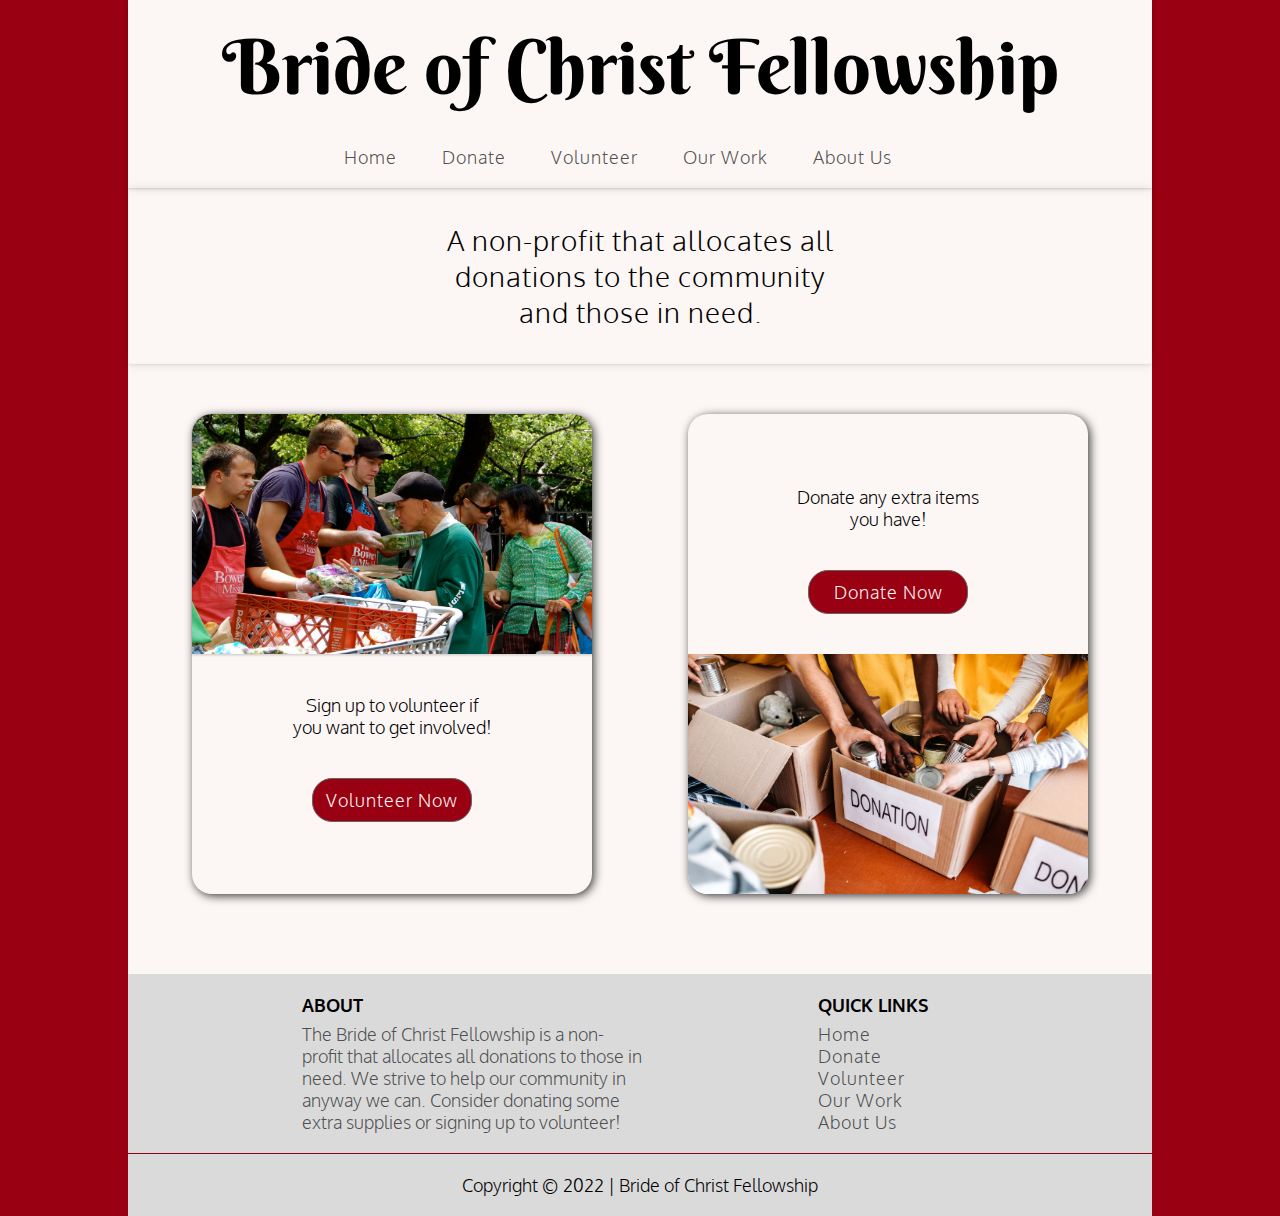
<file: index.html>
<!doctype html>		
<html lang="en">    
<head>              
 <title>Non-profit church</title>
 <meta charset="utf-8" />
 <meta name="description" content="A non-profit donating supplies to families in need.">
 <meta name="viewport" content="width=device-width, initial-scale=1"> 
 <link rel="stylesheet" href="index.css"/>
</head>
<body>
<div class="wrapper">
	<div class="title">
		<header class="text-lg">
  			<h1>Bride of Christ Fellowship</h1>
 		</header>
 		<nav>
			<div class="navbar text-sm">
				<ul>
					<li><a href="index.html">Home</a></li>
					<li><a href="donate.html">Donate</a></li>
					<li><a href="volunteer.html">Volunteer</a></li>
					<li><a href="ourwork.html">Our Work</a></li>
					<li><a href="about.html">About Us</a></li>
				</ul>
			</div>
		</nav>
	</div>

	<section class="text-md">
		<div class="main-text">
			<p>
			A non-profit that allocates all donations
			to the community and those in need.
			</p>
		</div>
	</section>

	<div class="content">
		<div class="box-1 text-sm">
			<img src="volunteer.jpeg" alt="volunteer">
			<p>Sign up to volunteer if you want to get involved!</p>
			<a href="volunteer.html">Volunteer Now</a>
		</div>

		<div class="box-2 text-sm">
			<img src="donation.jpeg" alt="donation">
			<a href="donate.html">Donate Now</a>
			<p>Donate any extra items you have!</p>
		</div>
	</div>
	<footer class="text-sm">
		<div class="top-footer">
			<div class="footer-text">
				<h4>ABOUT</h4>
				<p>The Bride of Christ Fellowship is a non-profit that allocates all donations to those in need. We strive to help our community in anyway we can. Consider donating some extra supplies or signing up to volunteer! </p>
			</div>
			<div class="footer-links">
				<h4>QUICK LINKS</h4>
				<ul>
					<li><a href="index.html">Home</a></li>
					<li><a href="donate.html">Donate</a></li>
					<li><a href="volunteer.html">Volunteer</a></li>
					<li><a href="ourwork.html">Our Work</a></li>
					<li><a href="about.html">About Us</a></li>
				</ul>
			</div>
		</div>
		<div class="bottom-footer">
			<p>Copyright &copy; 2022 | Bride of Christ Fellowship</p>
		</div>
	</footer>
</div>
</body>
</html>
</file>
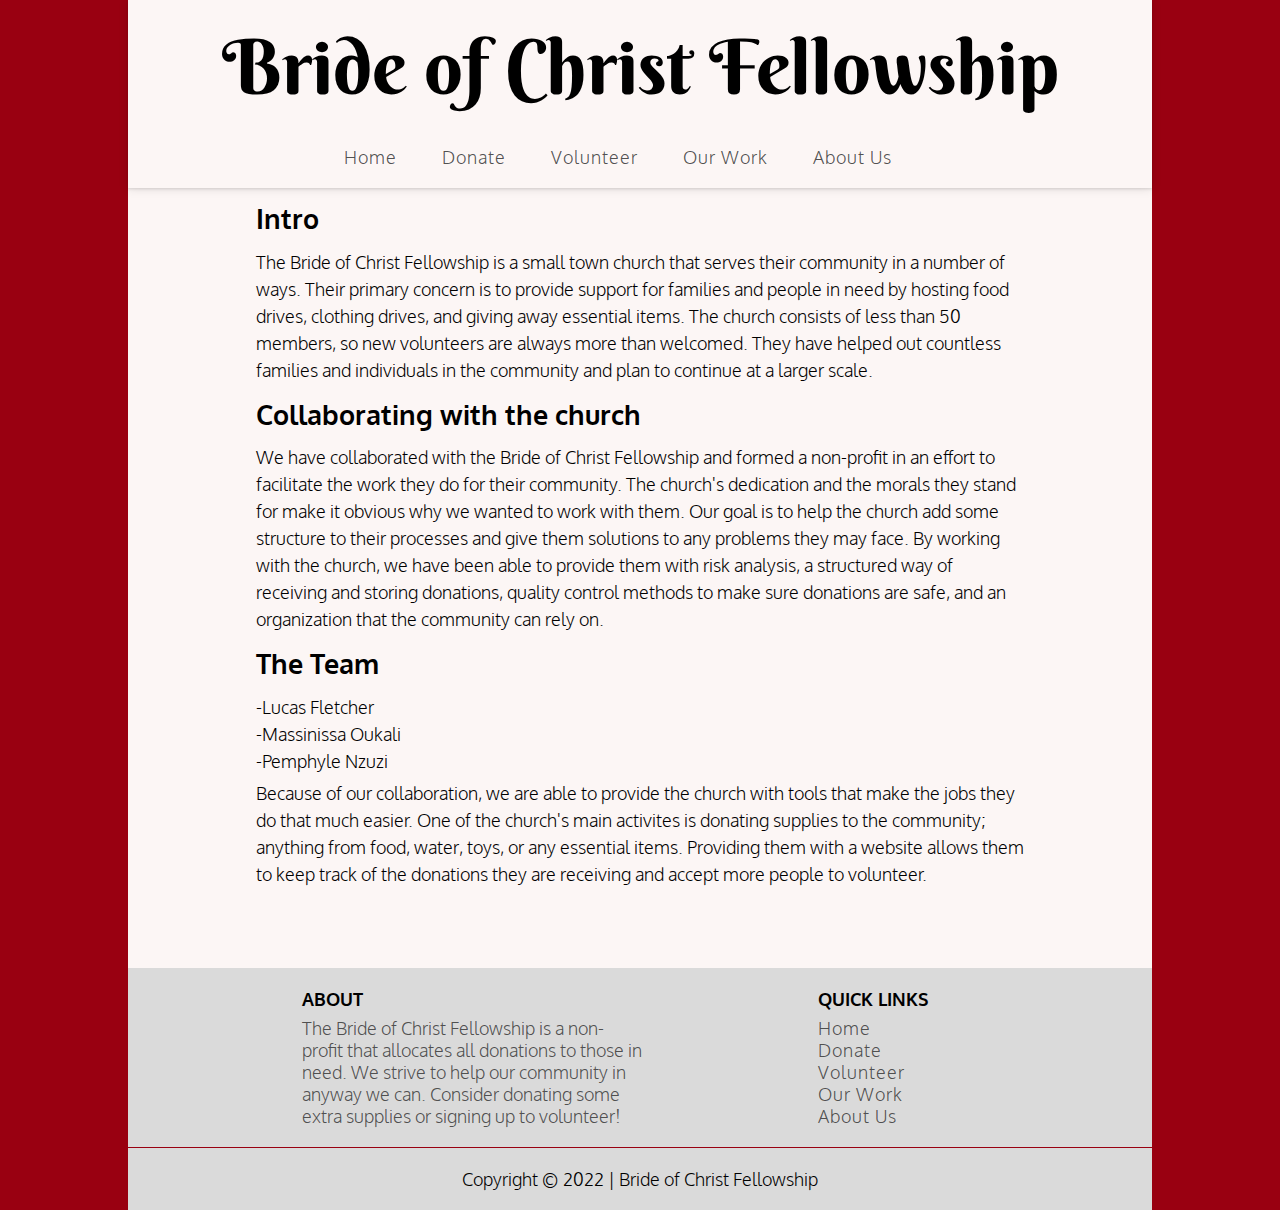
<file: about.html>
<!doctype html>	
<html lang="en">     
<head>
 <title>About Us</title>
 <meta charset="utf-8" />
 <meta name="description" content="Str8-Edge barbershop is situated on carmel dr and keystone">
 <meta name="viewport" content="width=device-width, initial-scale=1"> 
 <link rel="stylesheet" href="about.css"/>
 
</head>
<body>
  <div class="wrapper">
    <div class="title">
       <header class="text-lg">
            <h1>Bride of Christ Fellowship</h1>
        </header>
        <nav>
          <div class="navbar text-sm">
             <ul>
                <li><a href="index.html">Home</a></li>
                <li><a href="donate.html">Donate</a></li>
                <li><a href="volunteer.html">Volunteer</a></li>
                <li><a href="ourwork.html">Our Work</a></li>
                <li><a href="about.html">About Us</a></li>
             </ul>
          </div>
       </nav>
    </div>

    <section class="text-sm">
       <div class="main">
          <h2>Intro</h2>
          <p>The Bride of Christ Fellowship is a small town church that serves their community in a number of ways. Their primary concern is to provide support for families and people in need by hosting food drives, clothing drives, and giving away essential items. The church consists of less than 50 members, so new volunteers are always more than welcomed. They have helped out countless families and individuals in the community and plan to continue at a larger scale.</p>
          <h2>Collaborating with the church</h2>
          <p>We have collaborated with the Bride of Christ Fellowship and formed a non-profit in an effort to facilitate the work they do for their community. The church's dedication and the morals they stand for make it obvious why we wanted to work with them. Our goal is to help the church add some structure to their processes and give them solutions to any problems they may face. By working with the church, we have been able to provide them with risk analysis, a structured way of receiving and storing donations, quality control methods to make sure donations are safe, and an organization that the community can rely on.  </p>
          
          <h2>The Team</h2>
          <ul>
             <li>-Lucas Fletcher</li>
             <li>-Massinissa Oukali</li>
             <li>-Pemphyle Nzuzi</li>
          </ul>
          <p>Because of our collaboration, we are able to provide the church with tools that make the jobs they do that much easier. One of the church's main activites is donating supplies to the community; anything from food, water, toys, or any essential items. Providing them with a website allows them to keep track of the donations they are receiving and accept more people to volunteer.</p>
       </div>
    </section>
    <footer class="text-sm">
		<div class="top-footer">
			<div class="footer-text">
				<h4>ABOUT</h4>
				<p>The Bride of Christ Fellowship is a non-profit that allocates all donations to those in need. We strive to help our community in anyway we can. Consider donating some extra supplies or signing up to volunteer! </p>
			</div>
			<div class="footer-links">
				<h4>QUICK LINKS</h4>
				<ul>
					<li><a href="index.html">Home</a></li>
					<li><a href="donate.html">Donate</a></li>
					<li><a href="volunteer.html">Volunteer</a></li>
					<li><a href="ourwork.html">Our Work</a></li>
					<li><a href="about.html">About Us</a></li>
				</ul>
			</div>
		</div>
		<div class="bottom-footer">
			<p>Copyright &copy; 2022 | Bride of Christ Fellowship</p>
		</div>
	</footer>
</body>
</html>
</file>
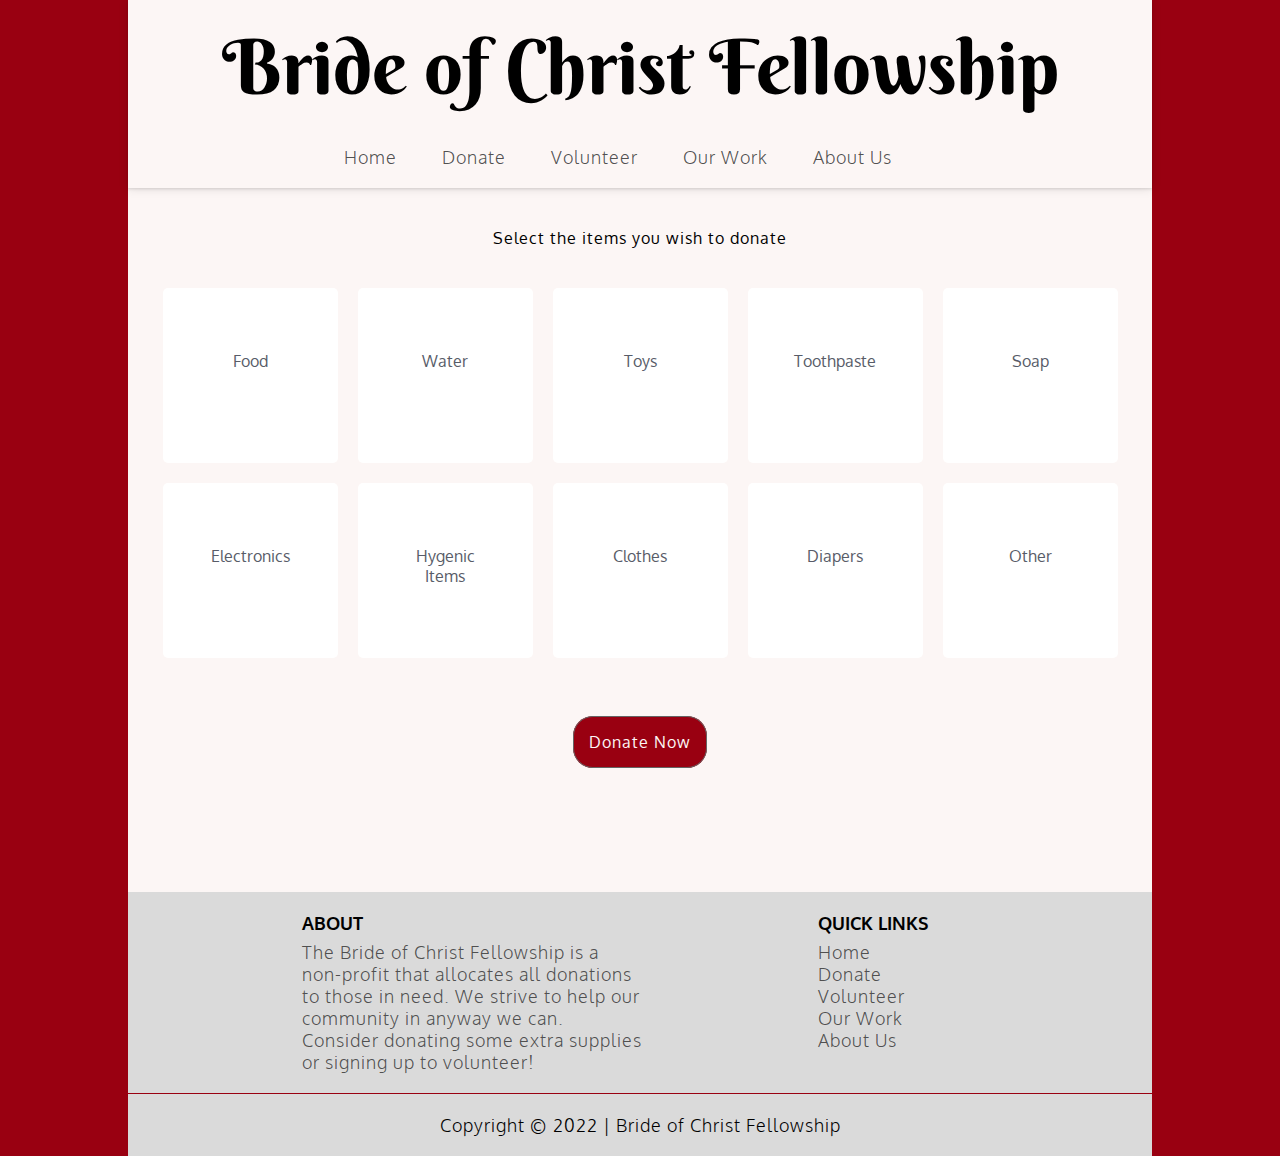
<file: donate.html>
<!doctype html>		
<html lang="en">     
<head>
 <title>Donate Supplies</title>
 <meta charset="utf-8" />
 <meta name="description" content="Donate supplies to help out the community.">
 <meta name="viewport" content="width=device-width, initial-scale=1"> 
 <link rel="stylesheet" href="donate.css"/>
</head>
<body>
	<div class="wrapper">
		<div class="title">
			<header class="text-lg">
				  <h1>Bride of Christ Fellowship</h1>
			 </header>
			 <nav>
				<div class="navbar text-sm">
					<ul>
						<li><a href="index.html">Home</a></li>
						<li><a href="donate.html">Donate</a></li>
						<li><a href="volunteer.html">Volunteer</a></li>
						<li><a href="ourwork.html">Our Work</a></li>
						<li><a href="about.html">About Us</a></li>
					</ul>
				</div>
			</nav>
		</div>
	</div>

	<div class="main-container">
		<div class="donate-title">
		  <p>Select the items you wish to donate</p>
		</div>
	  
		<div class="container">
		  <label class="option_item">
			<input type="checkbox" class="checkbox">
			<div class="option_inner food">
			  <div class="tickmark"></div>
			  <div class="name">Food</div>
			</div>
		  </label>
		  <label class="option_item">
			<input type="checkbox" class="checkbox">
			<div class="option_inner water">
			  <div class="tickmark"></div>
			  <div class="name">Water</div>
			</div>
		  </label>
		  <label class="option_item">
			<input type="checkbox" class="checkbox">
			<div class="option_inner toys">
			  <div class="tickmark"></div>
			  <div class="name">Toys</div>
			</div>
		  </label>
		  <label class="option_item">
			<input type="checkbox" class="checkbox">
			<div class="option_inner toothpaste">
			  <div class="tickmark"></div>
			  <div class="name">Toothpaste</div>
			</div>
		  </label>
		  <label class="option_item">
			<input type="checkbox" class="checkbox">
			<div class="option_inner soap">
			  <div class="tickmark"></div>
			  <div class="name">Soap</div>
			</div>
		  </label>
		  <label class="option_item">
			<input type="checkbox" class="checkbox">
			<div class="option_inner electronics">
			  <div class="tickmark"></div>
			  <div class="name">Electronics</div>
			</div>
		  </label>
		  <label class="option_item">
			<input type="checkbox" class="checkbox">
			<div class="option_inner hygene">
			  <div class="tickmark"></div>
			  <div class="name">Hygenic Items</div>
			</div>
		  </label>
		  <label class="option_item">
			<input type="checkbox" class="checkbox">
			<div class="option_inner clothes">
			  <div class="tickmark"></div>
			  <div class="name">Clothes</div>
			</div>
		  </label>
		  <label class="option_item">
			<input type="checkbox" class="checkbox">
			<div class="option_inner diapers">
			  <div class="tickmark"></div>
			  <div class="name">Diapers</div>
			</div>
		  </label>
		  <label class="option_item">
			<input type="checkbox" class="checkbox">
			<div class="option_inner cleaning-supplies">
			  <div class="tickmark"></div>
			  <div class="name">Other</div>
			</div>
		  </label>
		</div>

		<div class="btn-container">
			<a href="thankyou.html" class="donate-btn">Donate Now</a>
		</div>
		<footer class="text-sm">
			<div class="top-footer">
				<div class="footer-text">
					<h4>ABOUT</h4>
					<p>The Bride of Christ Fellowship is a non-profit that allocates all donations to those in need. We strive to help our community in anyway we can. Consider donating some extra supplies or signing up to volunteer! </p>
				</div>
				<div class="footer-links">
					<h4>QUICK LINKS</h4>
					<ul>
						<li><a href="index.html">Home</a></li>
						<li><a href="donate.html">Donate</a></li>
						<li><a href="volunteer.html">Volunteer</a></li>
						<li><a href="ourwork.html">Our Work</a></li>
						<li><a href="about.html">About Us</a></li>
					</ul>
				</div>
			</div>
			<div class="bottom-footer">
				<p>Copyright &copy; 2022 | Bride of Christ Fellowship</p>
			</div>
		</footer>
	</div>
</body>
</html>
</file>
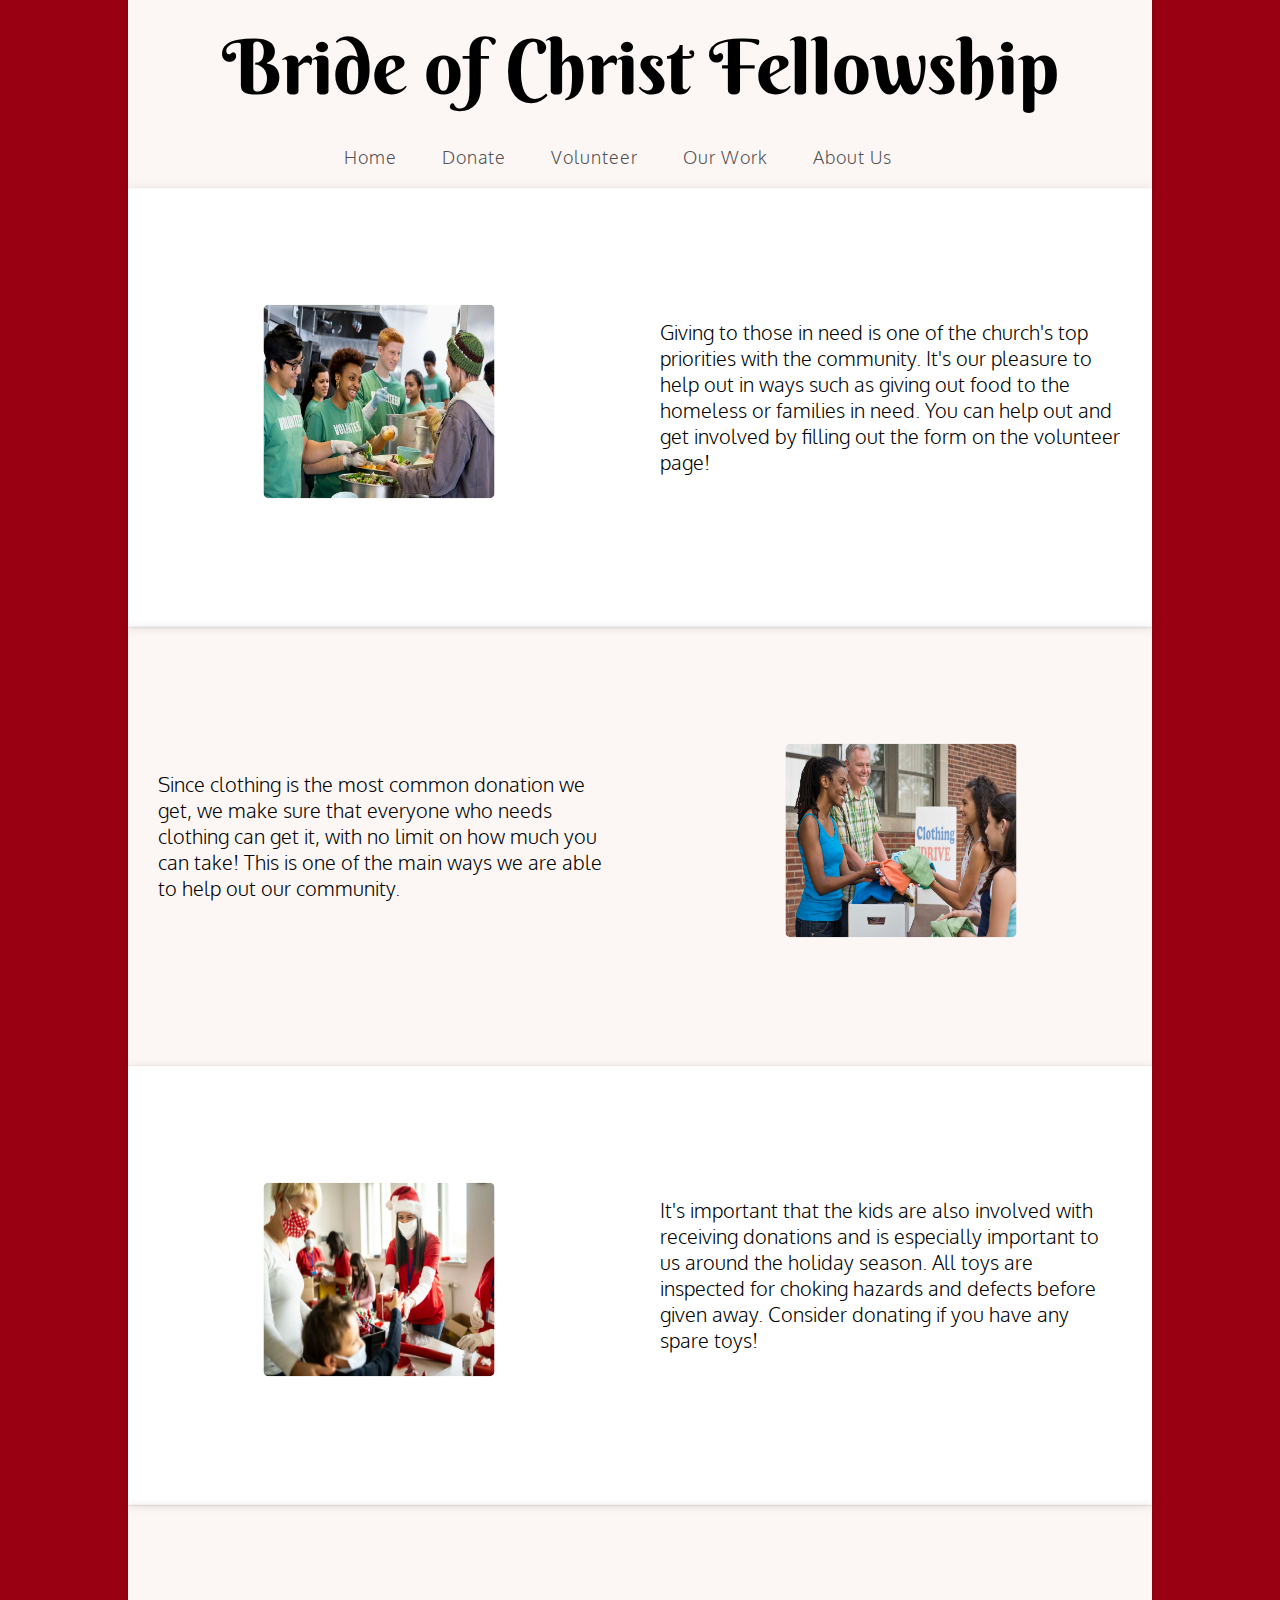
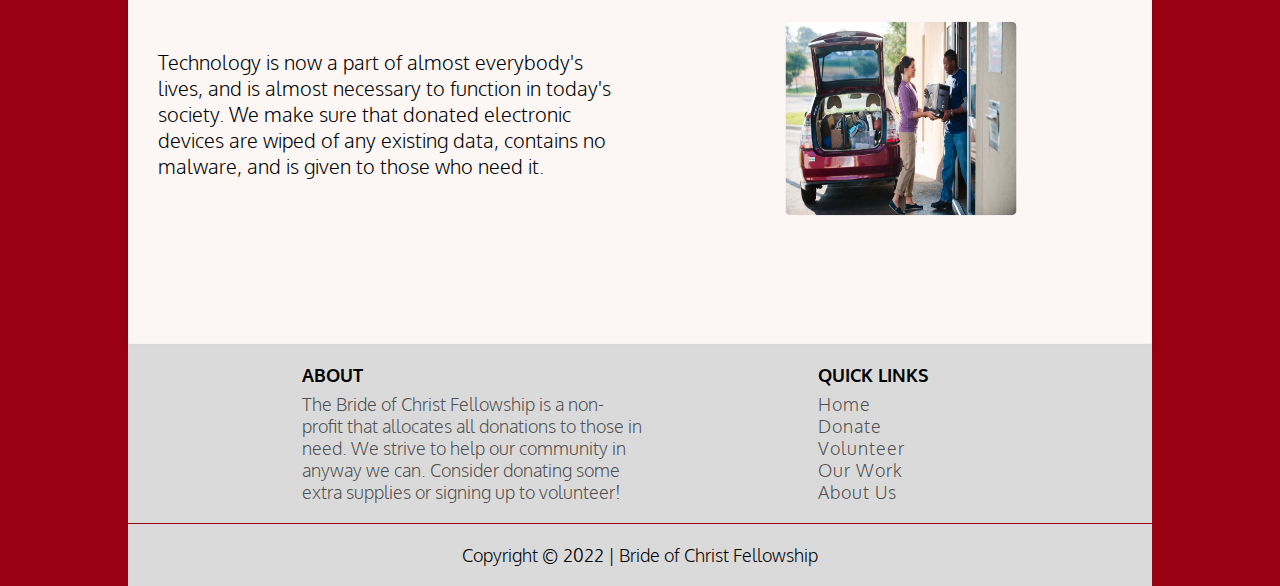
<file: ourwork.html>
<!doctype html>		
<html lang="en">    
<head>
 <title>Our Work</title>
 <meta charset="utf-8" />
 <meta name="description" content="Here at Str8-Edge barbershop, we offer different styles of haircuts and beard trims.">
 <meta name="viewport" content="width=device-width, initial-scale=1"> 
 <link rel="stylesheet" href="ourwork.css"/>
</head>
<body>
   <div class="wrapper">
      <div class="title">
         <header class="text-lg">
              <h1>Bride of Christ Fellowship</h1>
          </header>
          <nav>
            <div class="navbar text-sm">
               <ul>
                  <li><a href="index.html">Home</a></li>
                  <li><a href="donate.html">Donate</a></li>
                  <li><a href="volunteer.html">Volunteer</a></li>
                  <li><a href="ourwork.html">Our Work</a></li>
                  <li><a href="about.html">About Us</a></li>
               </ul>
            </div>
         </nav>
      </div>

      <section class="text-md">
         <div class="box-1">
            <img src="ourwork1.jpeg" alt="food-image">
            <p class="text-sm">Giving to those in need is one of the church's top priorities with the community. It's our pleasure to  help out in ways such as giving out food to the homeless or families in need. You can help out and get involved by filling out the form on the volunteer page!
            </p>
         </div>
         <div class="box-2">
            <img src="ourwork2.jpeg" alt="clothing-image">
            <p class="text-sm">Since clothing is the most common donation we get, we make sure that everyone who needs clothing can get it, with no limit on how much you can take! This is one of the main ways we are able to help out our community.
            </p>
         </div>
         <div class="box-3">
            <img src="ourwork3.webp" alt="food-image">
            <p class="text-sm">It's important that the kids are also involved with receiving donations and is especially important to us around the holiday season. All toys are inspected for choking hazards and defects before given away. Consider donating if you have any spare toys!
            </p>
         </div>
         <div class="box-4">
            <img src="ourwork4.jpeg" alt="food-image">
            <p class="text-sm">Technology is now a part of almost everybody's lives, and is almost necessary to function in today's society. We make sure that donated electronic devices are wiped of any existing data, contains no malware, and is given to those who need it.
            </p>
         </div>
      </section>
      <footer class="text-sm">
         <div class="top-footer">
            <div class="footer-text">
               <h4>ABOUT</h4>
               <p>The Bride of Christ Fellowship is a non-profit that allocates all donations to those in need. We strive to help our community in anyway we can. Consider donating some extra supplies or signing up to volunteer! </p>
            </div>
            <div class="footer-links">
               <h4>QUICK LINKS</h4>
               <ul>
                  <li><a href="index.html">Home</a></li>
                  <li><a href="donate.html">Donate</a></li>
                  <li><a href="volunteer.html">Volunteer</a></li>
                  <li><a href="ourwork.html">Our Work</a></li>
                  <li><a href="about.html">About Us</a></li>
               </ul>
            </div>
         </div>
         <div class="bottom-footer">
            <p>Copyright &copy; 2022 | Bride of Christ Fellowship</p>
         </div>
      </footer>
   </div>
</body>
</html>
</file>
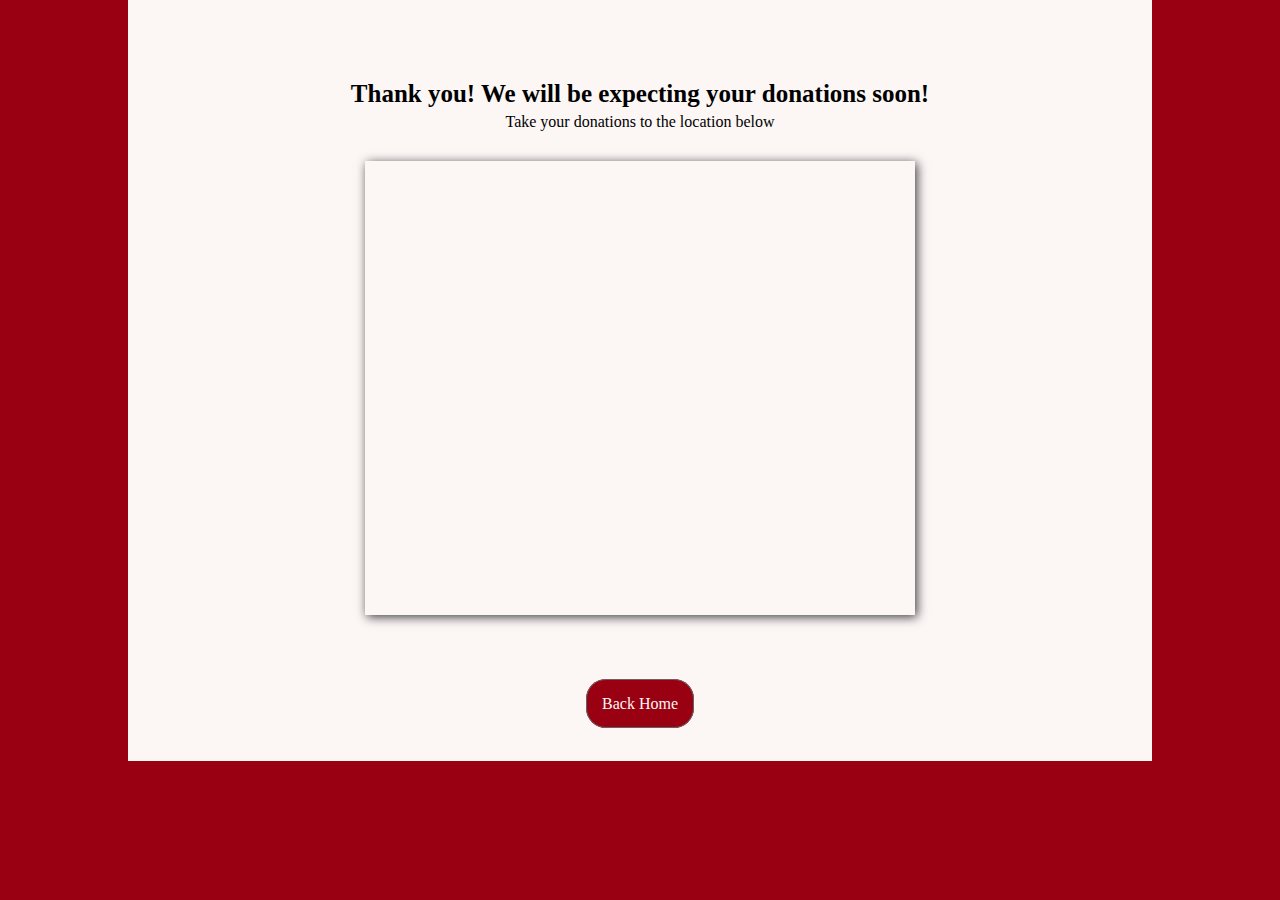
<file: thankyou.html>
<!DOCTYPE html>
<html lang="en">
<head>
    <meta charset="UTF-8">
    <meta http-equiv="X-UA-Compatible" content="IE=edge">
    <meta name="viewport" content="width=device-width, initial-scale=1.0">
    <link rel="stylesheet" href="thankyou.css">
    <title>Thank You!</title>
</head>
<body>
    <div class="container">
        <div class="main">
            <h3>Thank you! We will be expecting your donations soon!</h3>
            <p>Take your donations to the location below</p>
        </div>

        <div class="location">
            <div class="frame" style="width: 100%"><iframe  frameborder="0" scrolling="no" marginheight="0" marginwidth="0" src="https://maps.google.com/maps?width=620&amp;height=500&amp;hl=en&amp;q=755%20Diana%20St%20Bride%20of,%20Mitchell,%20IN%2047446+(Bride%20of%20Christ%20Fellowship)&amp;t=&amp;z=14&amp;ie=UTF8&amp;iwloc=B&amp;output=embed"><a href="https://www.gps.ie/marine-gps/">ship tracker</a></iframe></div>
        </div>

        <div class="btn-container">
            <a href="index.html" class="home-btn">Back Home</a>
        </div>
    </div>
</body>
</html>
</file>
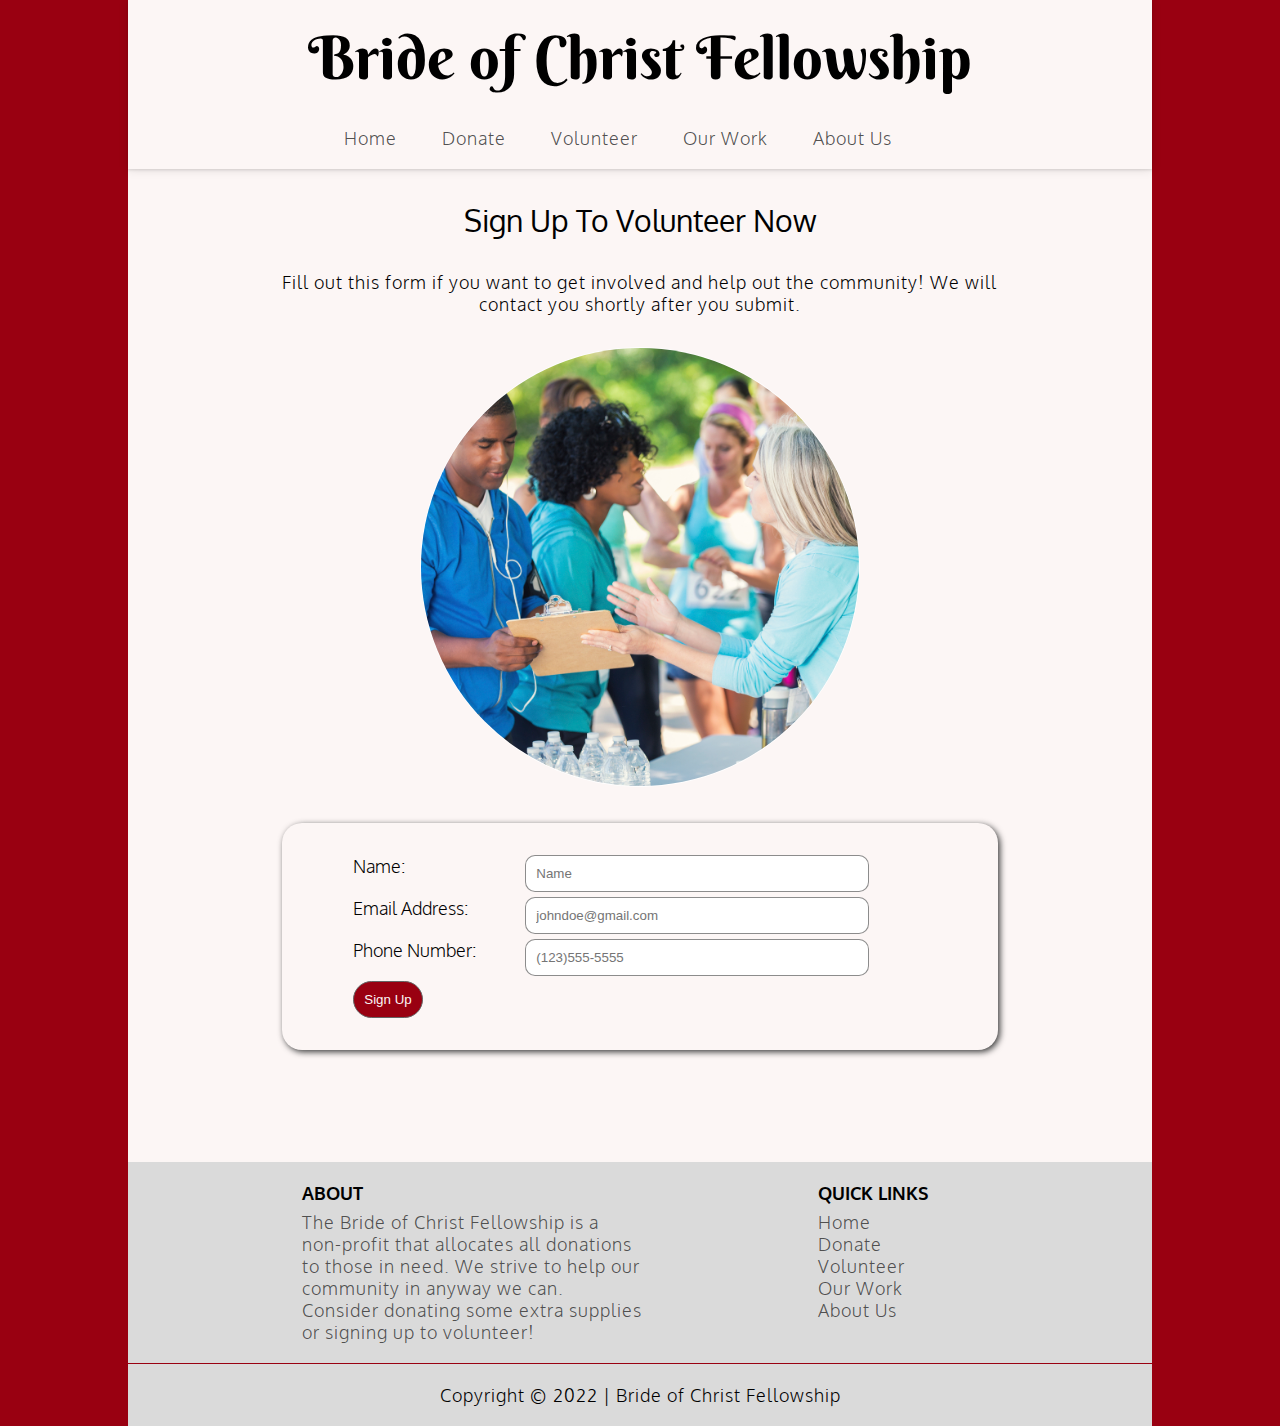
<file: volunteer.html>
<!DOCTYPE html>
<html lang="en">
<head>
    <meta charset="UTF-8">
    <meta http-equiv="X-UA-Compatible" content="IE=edge">
    <meta name="viewport" content="width=device-width, initial-scale=1.0">
    <link rel="stylesheet" href="volunteer.css">
    <title>Sign Up To Volunteer</title>
</head>
<body>
    <div class="wrapper">
		<div class="title">
			<header class="text-lg">
				  <h1>Bride of Christ Fellowship</h1>
			 </header>
			 <nav>
				<div class="navbar text-sm">
					<ul>
						<li><a href="index.html">Home</a></li>
						<li><a href="donate.html">Donate</a></li>
						<li><a href="volunteer.html">Volunteer</a></li>
						<li><a href="ourwork.html">Our Work</a></li>
						<li><a href="about.html">About Us</a></li>
					</ul>
				</div>
			</nav>
		</div>

        <div class="main-container">
            <div class="image-container">
                <img src="vounteer-main.jpeg" alt="volunteer">
            </div>
            <div class="main-text">
                <h2 class="text-lg">Sign Up To Volunteer Now</h2>
                <p class="text-sm">Fill out this form if you want to get involved and help out the community! 
                    We will contact you shortly after you submit.
                </p>
            </div>
        </div>

        <div class="form-container text-sm">
            <form class="volunteer-form" action="https://formsubmit.co/c3252e2cd8afd5388eb45b00d36da816" method="POST">
                <div class="row">
                    <div class="label">
                        <label> Name: </label>
                    </div>
                    <div class="input">
                        <input type="text" name="name" placeholder="Name" required>
                    </div>
                </div>
                <div class="row">
                    <div class="label">
                    <label> Email Address: </label>
                    </div>
                    <div class="input">
                    <input type="email" name="email" placeholder="johndoe@gmail.com" required>
                    </div>
                </div>
                <div class="row">
                    <div class="label">
                    <label> Phone Number: </label>
                    </div>
                    <div class="input">
                    <input type="number" name="phone" placeholder="(123)555-5555" required>
                    <button href="#" class="signup-btn">Sign Up</button>
                    </div>
                </div>
            </form>
        </div>
        <footer class="text-sm">
            <div class="top-footer">
                <div class="footer-text">
                    <h4>ABOUT</h4>
                    <p>The Bride of Christ Fellowship is a non-profit that allocates all donations to those in need. We strive to help our community in anyway we can. Consider donating some extra supplies or signing up to volunteer! </p>
                </div>
                <div class="footer-links">
                    <h4>QUICK LINKS</h4>
                    <ul>
                        <li><a href="index.html">Home</a></li>
                        <li><a href="donate.html">Donate</a></li>
                        <li><a href="volunteer.html">Volunteer</a></li>
                        <li><a href="ourwork.html">Our Work</a></li>
                        <li><a href="about.html">About Us</a></li>
                    </ul>
                </div>
            </div>
            <div class="bottom-footer">
                <p>Copyright &copy; 2022 | Bride of Christ Fellowship</p>
            </div>
        </footer>
	</div>
</body>
</html>
</file>
<file: index.css>
@import url('https://fonts.googleapis.com/css2?family=Oxygen:wght@300;400;700&display=swap');
@import url('https://fonts.googleapis.com/css2?family=Berkshire+Swash&display=swap');

* {
    margin: 0;
    padding: 0;
    box-sizing: border-box;
}

html {
    height: 100%;
}

body {
    background-color: #990011FF;
    min-height: 100%;
}

.wrapper {
    max-width: 80%;
    background-color: #FCF6F5FF;
    margin: 0 auto;
    height: 100%;
    
}

a {
    letter-spacing: 1px;
}

header {
    height: auto;
    text-align: center;
    padding-bottom: 2rem;
}

.title {
    width: 100%;
    height: auto;
    padding: 20px;
    box-shadow: 0px 1px 10px rgb(0 0 0 / 10%), 0 2px 2px rgb(0 0 0 / 6%),
        0 0 2px rgb(0 0 0 / 7%);
}

.title h1 {
    font-family: 'Berkshire Swash', cursive;
    font-weight: lighter;
}

nav{
    display: flex;
    justify-content: center;
}

.navbar ul {
    display: flex;
    align-items: center;
}
  
.navbar li {
    margin: 0px 45px 0px 0px;
    list-style: none;
}
  
.navbar a {
    color: #474747f3;
    text-decoration: none;
}

.navbar a:hover {
    color: #990011FF;
}

section{
    text-align: center;
    width: 100%;
    height: 11rem;
    display: flex;
    justify-content: center;
    align-items: center;
    box-shadow: 0px 1px 10px rgb(0 0 0 / 10%), 0 1px 2px rgb(0 0 0 / 6%),
        0 0 2px rgb(0 0 0 / 7%) inset;
}
  
.main-text {
    width: 40%;
    letter-spacing: 1px;
}

.content {
    padding-top: 50px;
    height: auto;
    display: flex;
    justify-content: center;
}

.box-1 {
    height: 30rem;
    width: 25rem;
    margin: 0 3rem 0 0;
    border-radius: 20px;
    box-shadow: 2px 2px 10px rgb(59, 59, 59);
    text-align: center;
    display: flex;
    flex-direction: column;
    align-items: center;
}

.box-1 img {
    width: 25rem;
    height: 15rem;
    border-radius: 20px 20px 0 0;
    box-shadow: 0 1px 3px rgb(0 0 0 / 10%), 0 2px 2px rgb(0 0 0 / 6%),
        0 0 2px rgb(0 0 0 / 7%);
}

.box-1 p {
    width: 50%;
    margin: 40px auto;
    text-align: center;
}

.box-1 a {
    width: 40%;
    text-decoration: none;
    border: 1px solid rgb(100, 100, 100);
    padding: 10px;
    background-color: #990011FF;
    color: #FCF6F5FF;
    border-radius: 20px;
    transition: 0.5s;
}

.box-1 a:hover {
    background-color: #FCF6F5FF;
    color: #990011FF;
    transition: 0.5s;
}

.box-2 {
    height: 30rem;
    width: 25rem;
    margin: 0 0 0 3rem;
    border-radius: 20px;
    box-shadow: 2px 2px 10px rgb(59, 59, 59);
    text-align: center;
    display: flex;
    flex-direction: column-reverse;
    align-items: center;
}

.box-2 img {
    width: 25rem;
    height: 15rem;
    border-radius: 0px 0px 20px 20px;
    box-shadow: 0px -100px 30px rgb(0 0 0 / 10%), 0 -2px -2px rgb(0 0 0 / 6%),
        0 -2px 2px rgb(0 0 0 / 7%) ;
}

.box-2 p {
    width: 50%;
    margin: 40px auto;
    text-align: center;
}

.box-2 a {
    width: 40%;
    text-decoration: none;
    border: 1px solid rgb(100, 100, 100);
    padding: 10px;
    background-color: #990011FF;
    color: #FCF6F5FF;
    border-radius: 20px;
    transition: 0.5s;
    margin-bottom: 40px;
}

.box-2 a:hover {
    background-color: #FCF6F5FF;
    color: #990011FF;
    transition: 0.5s;
}

/* Footer */

footer {
    margin-top: 5rem;
    background-color: #d8d8d8f3;
    font-size: smaller;
}

.top-footer {
    display: flex;
    justify-content: space-evenly;
    padding-bottom: 20px;
    padding-top: 20px;
    padding-right: 50px;
}

.footer-text {
    width: 35%;
}

.footer-text h4 {
    padding-bottom: 7px;
}
  
.footer-links h4 {
    padding-bottom: 7px;
}

.footer-text p {
    color: #474747f3;
}

.footer-links ul{
    list-style: none;
}

.footer-links a {
    text-decoration: none;
    color: #474747f3;
}

.footer-links a:hover {
    color: #990011FF;
}

.bottom-footer {
    text-align: center;
    padding-top: 20px;
    padding-bottom: 20px;
    border-top: 1px solid #990011FF;
}

/* Text Styles */

.text-lg {
    font-family: 'Oxygen', sans-serif;
    font-size: 38px;
    font-weight: 400;
}
.text-md {
    font-family: 'Oxygen', sans-serif;
    font-size: 28px;
    font-weight: 300;
}
.text-sm {
    font-family: 'Oxygen', sans-serif;
    font-size: 18px;
    font-weight: 300;
}

@media (max-width: 1240px) {
    .text-lg {
        font-size: 30px;
    }

    .box-1 {
        height: 25rem;
        width: 20rem;
    }

    .box-1 img {
        height: 12.5rem;
        width: 20rem;
    }

    .box-1 a {
        width: 50%;
    }

    .box-2 {
        height: 25rem;
        width: 20rem;
    }

    .box-2 img {
        height: 12.5rem;
        width: 20rem;
    }
}

@media (max-width: 1100px) {
    .content {
        display: flex;
        flex-direction: column;
        align-items: center;
        gap: 3rem;
    }
    .box-1 {
        margin: 0;
    }
    .box-2 {
        margin: 0;
    }
}

@media (max-width: 900px) {
    .text-lg {
        font-size: 23px;
    }
    .main-text {
        width: 60%;
    }
}

@media (max-width: 800px) {
    .navbar ul {
        display: flex;
        flex-direction: column;
        margin: 0;
    }
    .navbar li{
        margin: 0px 0px 7px 0px;
    }
    .text-md {
        font-size: 24px;
    }
}
</file>
<file: about.css>
@import url('https://fonts.googleapis.com/css2?family=Oxygen:wght@300;400;700&display=swap');
@import url('https://fonts.googleapis.com/css2?family=Berkshire+Swash&display=swap');

* {
    margin: 0;
    padding: 0;
    box-sizing: border-box;
}

html {
    height: 100%;
}

body {
    background-color: #990011FF;
    min-height: 100%;
}

.wrapper {
    max-width: 80%;
    background-color: #FCF6F5FF;
    margin: 0 auto;
    height: 100%;
}

a {
    letter-spacing: 1px;
}

header {
    height: auto;
    text-align: center;
    padding-bottom: 2rem;
}

.title {
    width: 100%;
    height: auto;
    padding: 20px;
    box-shadow: 0px 1px 10px rgb(0 0 0 / 10%), 0 2px 2px rgb(0 0 0 / 6%),
        0 0 2px rgb(0 0 0 / 7%);
}

.title h1 {
    font-family: 'Berkshire Swash', cursive;
    font-weight: lighter;
}

nav{
    display: flex;
    justify-content: center;
}

.navbar ul {
    display: flex;
    align-items: center;
}
  
.navbar li {
    margin: 0px 45px 0px 0px;
    list-style: none;
}
  
.navbar a {
    color: #474747f3;
    text-decoration: none;
}

.navbar a:hover {
    color: #990011FF;
}

.main {
    width: 75%;
    margin: 0 auto;
    line-height: 1.5;
}

.main ul {
    list-style: none;
    padding-bottom: 5px;
}

h2 {
    padding: 10px 0px;
}

/* Footer */

footer {
    margin-top: 5rem;
    background-color: #d8d8d8f3;
    font-size: small;
}

.top-footer {
    display: flex;
    justify-content: space-evenly;
    padding-bottom: 20px;
    padding-top: 20px;
    padding-right: 50px;
}

.footer-text {
    width: 35%;
}

.footer-text h4 {
    padding-bottom: 7px;
}
  
.footer-links h4 {
    padding-bottom: 7px;
}

.footer-text p {
    color: #474747f3;
}

.footer-links ul{
    list-style: none;
}

.footer-links a {
    text-decoration: none;
    color: #474747f3;
}

.footer-links a:hover {
    color: #990011FF;
}

.bottom-footer {
    text-align: center;
    padding-top: 20px;
    padding-bottom: 20px;
    border-top: 1px solid #990011FF;
}

/* Text Styles */

.text-lg {
    font-family: 'Oxygen', sans-serif;
    font-size: 38px;
    font-weight: 400;
}
.text-md {
    font-family: 'Oxygen', sans-serif;
    font-size: 28px;
    font-weight: 300;
}
.text-sm {
    font-family: 'Oxygen', sans-serif;
    font-size: 18px;
    font-weight: 300;
}

@media (max-width: 1240px) {
    .text-lg {
      font-size: 30px;
    }
}
  
@media (max-width: 900px) {
    .text-lg {
     font-size: 23px;
    }
}
  
@media (max-width: 800px) {
    .navbar ul {
      display: flex;
      flex-direction: column;
      margin: 0;
    }
    .navbar li{
      margin: 0px 0px 7px 0px;
    }
    .text-md {
      font-size: 24px;
    }
}
</file>
<file: donate.css>
@import url('https://fonts.googleapis.com/css2?family=Oxygen:wght@300;400;700&display=swap');
@import url('https://fonts.googleapis.com/css2?family=Berkshire+Swash&display=swap');

* {
    margin: 0;
    padding: 0;
    box-sizing: border-box;
}

html {
    height: 100%;
}

body {
    background-color: #990011FF;
    min-height: 100%;
}

/* Header */

.wrapper {
    max-width: 80%;
    background-color: #FCF6F5FF;
    margin: 0 auto;
    height: 100%;
    padding-bottom: 30px;
}

p {
    letter-spacing: 1px;
}

a {
    letter-spacing: 1px;
}

.btn-container a:hover {
  background-color: #FCF6F5FF;
  color: #990011FF;
  transition: 0.5s;
}

header {
    height: auto;
    text-align: center;
    padding-bottom: 2rem;
}

.title {
    width: 100%;
    height: auto;
    padding: 20px;
    box-shadow: 0px 1px 10px rgb(0 0 0 / 10%), 0 2px 2px rgb(0 0 0 / 6%),
        0 0 2px rgb(0 0 0 / 7%);
}

.title h1 {
  font-family: 'Berkshire Swash', cursive;
  font-weight: lighter;
}

nav{
    display: flex;
    justify-content: center;
}

.navbar ul {
    display: flex;
    align-items: center;
}
  
.navbar li {
    margin: 0px 45px 0px 0px;
    list-style: none;
}
  
.navbar a {
    color: #474747f3;
    text-decoration: none;
}

.navbar a:hover {
    color: #990011FF;
}

/* Donate Section */

.main-container {
    height: auto;
    background-color: #FCF6F5FF;
    max-width: 80%;
    margin: 0 auto;
    font-family: 'Oxygen', sans-serif;

}

.donate-title {
    text-align: center;
    margin-bottom: 30px;
    padding-top: 10px;
}

.container {
  display: flex;
  flex-wrap: wrap;
  justify-content: center;
}

.container .option_item {
  display: block;
  position: relative;
  width: 175px;
  height: 175px;
  margin: 10px;
}

.container .option_item .checkbox {
  position: absolute;
  top: 0;
  left: 0;
  z-index: 1;
  opacity: 0;
}

.option_item .option_inner {
  width: 100%;
  height: 100%;
  background: #fff;
  border-radius: 5px;
  text-align: center;
  padding: 58px 40px;
  cursor: pointer;
  color: #585c68;
  display: block;
  border: 5px solid transparent;
  position: relative;
}

.option_item .option_inner .icon {
  margin-bottom: 10px;
}

.option_item .option_inner .icon .fab {
  font-size: 32px;
}

.option_item .option_inner .name {
  user-select: none;
}

.option_item .checkbox:checked ~ .option_inner.food {
  border-color: #990011FF;
  color: #000;
}

.option_item .checkbox:checked ~ .option_inner.water {
  border-color: #990011FF;
  color: #000;
}

.option_item .checkbox:checked ~ .option_inner.toys {
  border-color: #990011FF;
  color: #000;
}

.option_item .checkbox:checked ~ .option_inner.toothpaste {
  border-color: #990011FF;
  color: #000;
}

.option_item .checkbox:checked ~ .option_inner.soap {
  border-color: #990011FF;
  color: #000;
}

.option_item .checkbox:checked ~ .option_inner.electronics {
  border-color: #990011FF;
  color: #000;
}

.option_item .checkbox:checked ~ .option_inner.hygene {
  border-color: #990011FF;
  color: #000;
}

.option_item .checkbox:checked ~ .option_inner.clothes {
  border-color: #990011FF;
  color: #000;
}

.option_item .checkbox:checked ~ .option_inner.diapers {
    border-color: #990011FF;
    color: #000;
}

.option_item .checkbox:checked ~ .option_inner.cleaning-supplies {
    border-color: #990011FF;
    color: #000;
}

.option_item .option_inner .tickmark {
  position: absolute;
  top: -1px;
  left: -1px;
  border: 20px solid;
  border-color: #000 transparent transparent #000;
  display: none;
}

.option_item .option_inner .tickmark:before {
  content: "";
  position: absolute;
  top: -18px;
  left: -18px;
  width: 15px;
  height: 5px;
  border: 3px solid;
  border-color: transparent transparent #fff #fff;
  transform: rotate(-45deg);
}

.option_item .checkbox:checked ~ .option_inner .tickmark {
  display: block;
}

.option_item .option_inner.food .tickmark {
  border-color: #990011FF transparent transparent #990011FF;
}

.option_item .option_inner.water .tickmark {
  border-color: #990011FF transparent transparent #990011FF;
}

.option_item .option_inner.toys .tickmark {
  border-color: #990011FF transparent transparent #990011FF;
}

.option_item .option_inner.toothpaste .tickmark {
  border-color: #990011FF transparent transparent #990011FF;
}

.option_item .option_inner.soap .tickmark {
  border-color: #990011FF transparent transparent #990011FF;
}

.option_item .option_inner.electronics .tickmark {
  border-color: #990011FF transparent transparent #990011FF;
}

.option_item .option_inner.hygene .tickmark {
  border-color: #990011FF transparent transparent #990011FF;
}

.option_item .option_inner.clothes .tickmark {
  border-color: #990011FF transparent transparent #990011FF;
}

.option_item .option_inner.diapers .tickmark {
    border-color: #990011FF transparent transparent #990011FF;
}

.option_item .option_inner.cleaning-supplies .tickmark {
    border-color: #990011FF transparent transparent #990011FF;
}

/* Footer */

footer {
  margin-top: 5rem;
  background-color: #d8d8d8f3;
  font-size: small;
}

.top-footer {
  display: flex;
  justify-content: space-evenly;
  padding-bottom: 20px;
  padding-top: 20px;
  padding-right: 50px;
}

.footer-text {
  width: 35%;
}

.footer-text h4 {
  padding-bottom: 7px;
}

.footer-links h4 {
  padding-bottom: 7px;
}

.footer-text p {
  color: #474747f3;
}

.footer-links ul{
  list-style: none;
}

.footer-links a {
  text-decoration: none;
  color: #474747f3;
}

.footer-links a:hover {
  color: #990011FF;
}

.bottom-footer {
  text-align: center;
  padding-top: 20px;
  padding-bottom: 20px;
  border-top: 1px solid #990011FF;
}

/* Donate Button */

.btn-container {
    height: 5rem;
    width: auto;
    text-align: center;
    margin-top: 4rem;
}

.donate-btn {
    width: 40%;
    text-decoration: none;
    border: 1px solid rgb(100, 100, 100);
    padding: 15px;
    background-color: #990011FF;
    color: #FCF6F5FF;
    border-radius: 20px;
    transition: 0.5s;
    margin: 100px;
}

/* Text Styles */

.text-lg {
  font-family: 'Oxygen', sans-serif;
  font-size: 38px;
  font-weight: 400;
}
.text-md {
  font-family: 'Oxygen', sans-serif;
  font-size: 28px;
  font-weight: 300;
}
.text-sm {
  font-family: 'Oxygen', sans-serif;
  font-size: 18px;
  font-weight: 300;
}

@media (max-width: 1240px) {
  .text-lg {
    font-size: 30px;
  }
}

@media (max-width: 900px) {
  .text-lg {
   font-size: 23px;
  }
  
}

@media (max-width: 800px) {
  .navbar ul {
    display: flex;
    flex-direction: column;
    margin: 0;
  }
  .navbar li{
    margin: 0px 0px 7px 0px;
  }
  .text-md {
    font-size: 24px;
  }
}
</file>
<file: ourwork.css>
@import url('https://fonts.googleapis.com/css2?family=Oxygen:wght@300;400;700&display=swap');
@import url('https://fonts.googleapis.com/css2?family=Berkshire+Swash&display=swap');

* {
    margin: 0;
    padding: 0;
    box-sizing: border-box;
}

html {
    height: 100%;
}

body {
    background-color: #990011FF;
    min-height: 100%;
}

.wrapper {
    max-width: 80%;
    background-color: #FCF6F5FF;
    margin: 0 auto;
    height: 100%;
}

a {
    letter-spacing: 1px;
}

header {
    height: auto;
    text-align: center;
    padding-bottom: 2rem;
}

.title {
    width: 100%;
    height: auto;
    padding: 20px;
    box-shadow: 0px 1px 10px rgb(0 0 0 / 10%), 0 2px 2px rgb(0 0 0 / 6%),
        0 0 2px rgb(0 0 0 / 7%);
}

.title h1 {
    font-family: 'Berkshire Swash', cursive;
    font-weight: lighter;
}

nav{
    display: flex;
    justify-content: center;
}

.navbar ul {
    display: flex;
    align-items: center;
}
  
.navbar li {
    margin: 0px 45px 0px 0px;
    list-style: none;
}
  
.navbar a {
    color: #474747f3;
    text-decoration: none;
}

.navbar a:hover {
    color: #990011FF;
}

/* Box 1 */

.box-1 img{
    height: 43vh;
    width: 25vw;
    flex: 1;
    margin: 20px 0px 0px 20px;
    border-radius: 10px;
    scale: 0.5;
}

.box-1 {
    display: flex;
    gap: 20px;
    align-items: center;
    box-shadow: 0px 1px 10px rgb(0 0 0 / 10%), 0 1px 2px rgb(0 0 0 / 6%),
        0 0 2px rgb(0 0 0 / 7%) inset;
    padding-bottom: 2rem;
    background-color: #fff;
}

.box-1 p {
    flex: 1;
    height: auto;
    width: auto;
    padding: 10px 30px 0px 30px;
    font-size: 20px;
}

/* Box 2 */

.box-2 img{
    order: 2;
    height: 43vh;
    width: 25vw;
    flex: 1;
    margin: 20px 20px 0px 0px;
    border-radius: 10px;
    scale: 0.5;
}

.box-2 {
    display: flex;
    gap: 20px;
    align-items: center;
    box-shadow: 0px 1px 10px rgb(0 0 0 / 10%), 0 1px 2px rgb(0 0 0 / 6%),
        0 0 2px rgb(0 0 0 / 7%) inset;
    padding-bottom: 2rem;
}

.box-2 p {
    order: 1;
    flex: 1;
    height: auto;
    width: auto;
    padding: 10px 30px 0px 30px;
    font-size: 20px;
    
}

/* Box 3 */

.box-3 img{
    height: 43vh;
    width: 25vw;
    flex: 1;
    margin: 20px 0px 0px 20px;
    border-radius: 10px;
    scale: 0.5;
}

.box-3 {
    display: flex;
    gap: 20px;
    align-items: center;
    box-shadow: 0px 1px 10px rgb(0 0 0 / 10%), 0 1px 2px rgb(0 0 0 / 6%),
        0 0 2px rgb(0 0 0 / 7%) inset;
    padding-bottom: 2rem;
    background-color: #fff;
}

.box-3 p {
    flex: 1;
    height: auto;
    width: auto;
    padding: 10px 30px 0px 30px;
    font-size: 20px;
    
}

/* Box 4 */

.box-4 img{
    order: 2;
    height: 43vh;
    width: 25vw;
    flex: 1;
    margin: 20px 20px 0px 0px;
    border-radius: 10px;
    scale: 0.5;
}

.box-4 {
    display: flex;
    gap: 20px;
    align-items: center;
    box-shadow: 0px 1px 10px rgb(0 0 0 / 10%), 0 1px 2px rgb(0 0 0 / 6%),
        0 0 2px rgb(0 0 0 / 7%) inset;
    padding-bottom: 2rem;
}

.box-4 p {
    order: 1;
    flex: 1;
    height: auto;
    width: auto;
    padding: 10px 30px 0px 30px;
    font-size: 20px;
    
}

/* Footer */

footer {
    
    background-color: #d8d8d8f3;
    font-size: smaller;
}

.top-footer {
    display: flex;
    justify-content: space-evenly;
    padding-bottom: 20px;
    padding-top: 20px;
    padding-right: 50px;
}

.footer-text {
    width: 35%;
}

.footer-text h4 {
    padding-bottom: 7px;
}
  
.footer-links h4 {
    padding-bottom: 7px;
}

.footer-text p {
    color: #474747f3;
}

.footer-links ul{
    list-style: none;
}

.footer-links a {
    text-decoration: none;
    color: #474747f3;
}

.footer-links a:hover {
    color: #990011FF;
}

.bottom-footer {
    text-align: center;
    padding-top: 20px;
    padding-bottom: 20px;
    border-top: 1px solid #990011FF;
}

/* Text Styles */

.text-lg {
    font-family: 'Oxygen', sans-serif;
    font-size: 38px;
    font-weight: 400;
}
.text-md {
    font-family: 'Oxygen', sans-serif;
    font-size: 28px;
    font-weight: 300;
}
.text-sm {
    font-family: 'Oxygen', sans-serif;
    font-size: 18px;
    font-weight: 300;
}

@media (max-width: 1240px) {
    .text-lg {
      font-size: 30px;
    }
}
  
@media (max-width: 1100px) {
    .box-1 {
        display: flex;
        flex-direction: column;
    }
    .box-1 img {
        height: auto;
        width: 25rem;
    }
    .box-1 p {
        text-align: center;
    }
    .box-2 {
        display: flex;
        flex-direction: column;
    }
    .box-2 img {
        order: 1;
        height: auto;
        width: 25rem;
    }
    .box-2 p {
        text-align: center;
    }
    .box-3 {
        display: flex;
        flex-direction: column;
    }
    .box-3 img {
        height: auto;
        width: 25rem;
    }
    .box-3 p {
        text-align: center;
    }
    .box-4 {
        display: flex;
        flex-direction: column;
    }
    .box-4 img {
        order: 1;
        height: auto;
        width: 25rem;
    }
    .box-4 p {
        text-align: center;
    }
}
  
@media (max-width: 900px) {
    .text-lg {
     font-size: 23px;
    }
    
}
  
@media (max-width: 800px) {
    .navbar ul {
      display: flex;
      flex-direction: column;
      margin: 0;
    }
    .navbar li{
      margin: 0px 0px 7px 0px;
    }
    .text-md {
      font-size: 24px;
    }
}
</file>
<file: thankyou.css>
@import url('https://fonts.googleapis.com/css2?family=Oxygen:wght@300;400;700&display=swap');
@import url('https://fonts.googleapis.com/css2?family=Berkshire+Swash&display=swap');

* {
    margin: 0;
    padding: 0;
    box-sizing: border-box;
}

html {
    height: 100%;
}

body {
    background-color: #990011FF;
    min-height: 100%;
}

.home-btn {
    width: 40%;
    text-decoration: none;
    border: 1px solid rgb(100, 100, 100);
    padding: 15px;
    background-color: #990011FF;
    color: #FCF6F5FF;
    border-radius: 20px;
    transition: 0.5s;
    margin: 100px;
}

.container {
    max-width: 80%;
    background-color: #FCF6F5FF;
    margin: 0 auto;
    height: 100%;
    padding-bottom: 30px;
}

.main {
    text-align: center;
    font-family: 'Oxygen' sans-serif;
    font-weight: lighter;
    padding-top: 5rem;
}

.main h3 {
    font-size: 25px;
    margin-bottom: 5px;
}

.location {
    margin: 30px auto;
    box-shadow: 2px 2px 10px rgb(59, 59, 59);
    width: fit-content;
}

.frame iframe{
    width: 550px;
    height: 450px;
}


.btn-container {
    text-align: center;
    margin-top: 5rem;
    margin-bottom: 2vh;
}

a:hover {
    background-color: #FCF6F5FF;
    color: #990011FF;
    transition: 0.5s;
}

@media (max-width: 800px) {
    .frame iframe{
        max-width: 400px;
    }
}
</file>
<file: volunteer.css>
@import url('https://fonts.googleapis.com/css2?family=Oxygen:wght@300;400;700&display=swap');
@import url('https://fonts.googleapis.com/css2?family=Berkshire+Swash&display=swap');

* {
    margin: 0;
    padding: 0;
    box-sizing: border-box;
}

html {
    height: 100%;
}

body {
    background-color: #990011FF;
    min-height: 100%;
}

/* Header */

.wrapper {
    max-width: 80%;
    background-color: #FCF6F5FF;
    margin: 0 auto;
    height: 100%;
}

p {
    letter-spacing: 1px;
}

a {
    letter-spacing: 1px;
}
.main-container a:hover {
  background-color: #FCF6F5FF;
  color: #990011FF;
  transition: 0.5s;
}

header {
    height: auto;
    text-align: center;
    padding-bottom: 2rem;
}

.title {
    width: 100%;
    height: auto;
    padding: 20px;
    box-shadow: 0px 1px 10px rgb(0 0 0 / 10%), 0 2px 2px rgb(0 0 0 / 6%),
        0 0 2px rgb(0 0 0 / 7%);
}

.title h1 {
    font-family: 'Berkshire Swash', cursive;
    font-weight: lighter;
}

nav{
    display: flex;
    justify-content: center;
}

.navbar ul {
    display: flex;
    align-items: center;
}
  
.navbar li {
    margin: 0px 45px 0px 0px;
    list-style: none;
}
  
.navbar a {
    color: #474747f3;
    text-decoration: none;
}

.navbar a:hover {
    color: #990011FF;
}

.main-container {
    display: flex;

}

.main-text {
    display: flex;
    flex-direction: column;
    justify-content: center;
    align-items: center;
}

.main-text h2 {
    margin-bottom: 2rem;
    width: 80%;
    text-align: center;
}

.main-text p {
    width: 70%;
    text-align: center;
}

.image-container img {
    width: 440px;
    height: 440px;
    border-radius: 50%;
    border: 1px solid white;
}

.image-container {
    margin: 5rem 0rem 0rem 3rem;
}

.form-container {
    width: 100%;
    height: auto;
    display: flex;
    justify-content: flex-end;
    align-items: center;
    margin: 0 auto 3rem;
}

.volunteer-form {
    display: flex;
    flex-direction: column;
    text-align: left;
    width: 50%;
    align-items: center;
    box-shadow: 2px 2px 6px rgb(59, 59, 59);
    margin: 0 3rem 0 0;
    padding: 2rem 0;
    border-radius: 20px;
}

.row {
    width: 80%;
}

.row label {
    width: 30%;
    float: left;
}

.row input {
    float: left;
    width: 60%;
    padding: 10px;
    line-height: 1;
    margin-bottom: 5px;
    border: 1px solid #868686f3;
    border-radius: 10px;
    outline: none;
}

.row button {
    display: inline-block;
    text-decoration: none;
    text-align: center;
    border: 1px solid rgb(100, 100, 100);
    background-color: #990011FF;
    color: #FCF6F5FF;
    border-radius: 20px;
    padding: 10px;
    cursor: pointer;
}

/* Footer */

footer {
    margin-top: 7rem;
    background-color: #d8d8d8f3;
    font-size: smaller;
}

.top-footer {
    display: flex;
    justify-content: space-evenly;
    padding-bottom: 20px;
    padding-top: 20px;
    padding-right: 50px;
}

.footer-text {
    width: 35%;
}

.footer-text h4 {
    padding-bottom: 7px;
}
  
.footer-links h4 {
    padding-bottom: 7px;
}

.footer-text p {
    color: #474747f3;
}

.footer-links ul{
    list-style: none;
}

.footer-links a {
    text-decoration: none;
    color: #474747f3;
}

.footer-links a:hover {
    color: #990011FF;
}

.bottom-footer {
    text-align: center;
    padding-top: 20px;
    padding-bottom: 20px;
    border-top: 1px solid #990011FF;
}

/* Text Styles */

.text-lg {
    font-family: 'Oxygen', sans-serif;
    font-size: 38px;
    font-weight: 400;
}
.text-md {
    font-family: 'Oxygen', sans-serif;
    font-size: 28px;
    font-weight: 300;
}
.text-sm {
    font-family: 'Oxygen', sans-serif;
    font-size: 18px;
    font-weight: 300;
}

@media (max-width: 1300px) {
    .text-lg {
        font-size: 30px;
    }
    .main-container {
        display: flex;
        flex-direction: column;
    }
    .image-container {
        order: 2;
        margin: 0px 0px 2rem 0px;
        text-align: center;
    }
    .main-text {
        margin-top: 2rem;
        margin-bottom: 2rem;
    }
    .form-container {
        justify-content: center;
        
    }
    .volunteer-form {
        width: 70%;
        margin: 0;
    }
  }
  
  @media (max-width: 900px) {
    .text-lg {
     font-size: 23px;
    }
  }
  
  @media (max-width: 800px) {
    .navbar ul {
      display: flex;
      flex-direction: column;
      margin: 0;
    }
    .navbar li{
      margin: 0px 0px 7px 0px;
    }
    .text-md {
      font-size: 24px;
    }
    .image-container img {
        height: 350px;
        width: 350px;
    }
    .row {
        text-align: center;
    }
    .row input{
        float: none;
    }
    .row label {
        float: none;
    }
    .row button {
        display: block;
        margin: 0 auto;
    }
  }
</file>
